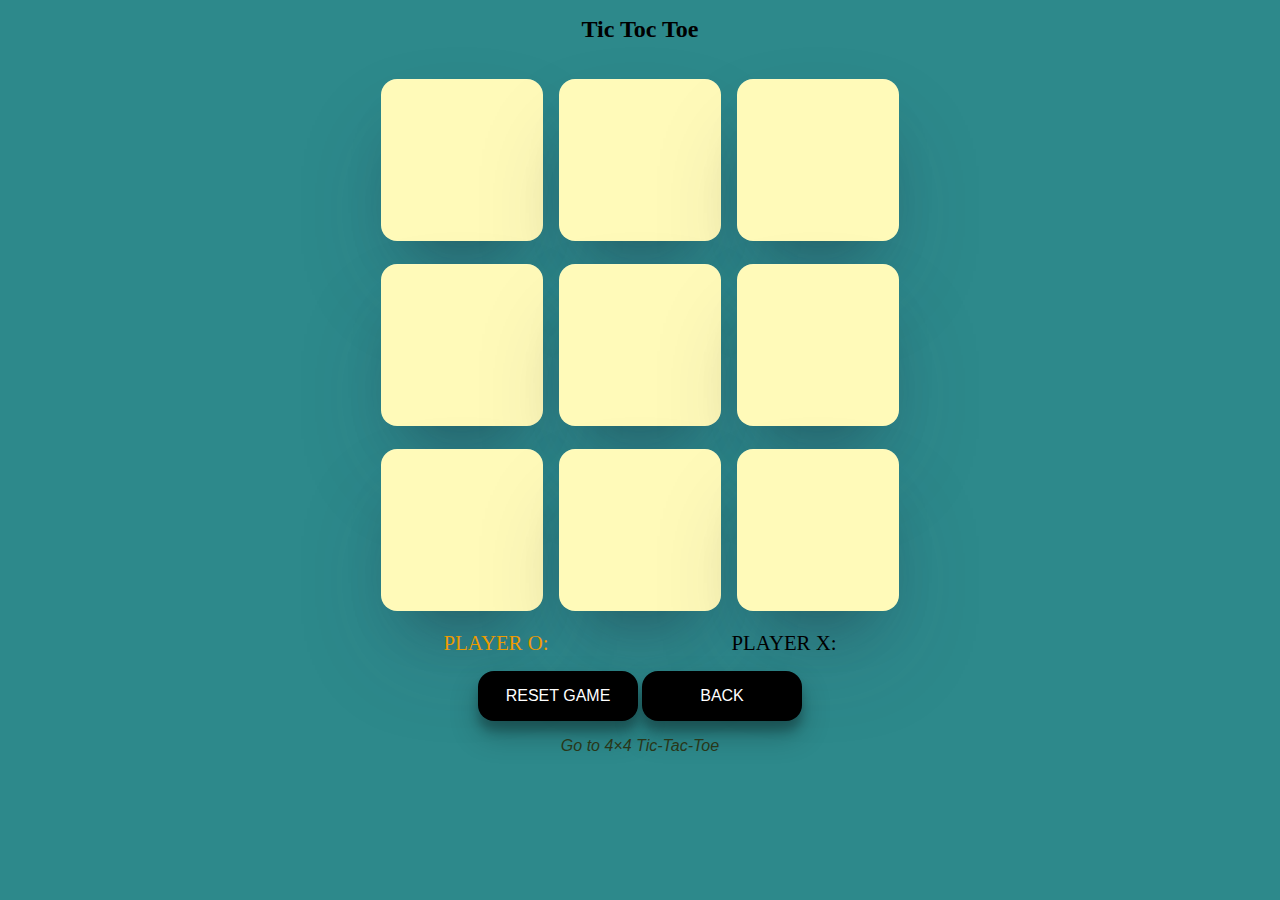
<file: index.html>
<!DOCTYPE html>
<html lang="en">
<head>
    <meta charset="UTF-8">
    <meta name="viewport" content="width=device-width, initial-scale=1.0">
    <title>TIC TOC TOE</title>
    <link rel="stylesheet" href="style.css">
</head>
<body>
    <div class="msg-conatiner hide">
        <p class="msg">Congrtulation,Winner is X</p>
        <button id="newBtn">New Game</button>
    </div>
    <div class="wrapper">
        <h2>Tic Toc Toe</h2>
        <div class="container">
            <button class="box" id="b1"></button>
            <button class="box" id="b2"></button>
            <button class="box" id="b3"></button>
            <button class="box" id="b4"></button>
            <button class="box" id="b5"></button>
            <button class="box" id="b6"></button>
            <button class="box" id="b7"></button>
            <button class="box" id="b8"></button>
            <button class="box" id="b9"></button>
        </div>
        <div class="footer">
            <div id="pO">PLAYER O:</div>
            <div id="pX">PLAYER X:</div>
        </div>
        <div class="footerBtn">
            <button id="resetBtn">RESET GAME</button>
            <button id="back">BACK</button>
        </div>
        <a href="index(4x4).html" id="lnk"><i>Go to 4&times;4 Tic-Tac-Toe</i></a>
    </div>
    <div id="capt"><i>-ASHISH KUMAR PRADHAN</i></div>


    <script src="script.js"></script>
</body>
</html>
</file>
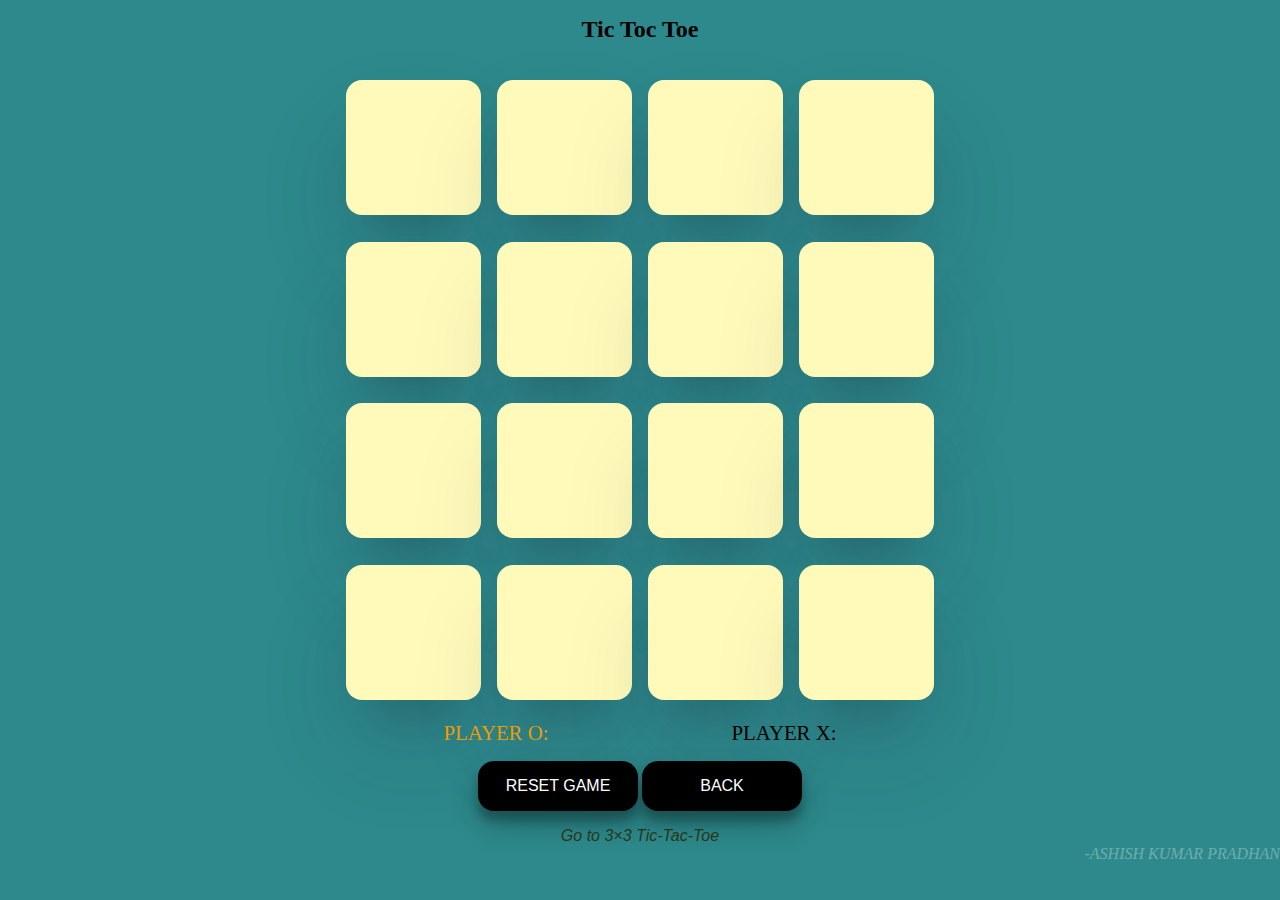
<file: index(4x4).html>
<!DOCTYPE html>
<html lang="en">
<head>
    <meta charset="UTF-8">
    <meta name="viewport" content="width=device-width, initial-scale=1.0">
    <title>TIC TOC TOE 4X4</title>
    <link rel="stylesheet" href="style(4x4).css">
</head>
<body>
    <div class="msg-conatiner hide">
        <p class="msg">Congrtulation,Winner is X</p>
        <button id="newBtn">New Game</button>
    </div>
    <div class="wrapper">
        <h2>Tic Toc Toe</h2>
        <div class="container">
            <button class="box" id="b1"></button>
            <button class="box" id="b2"></button>
            <button class="box" id="b3"></button>
            <button class="box" id="b4"></button>
            <button class="box" id="b5"></button>
            <button class="box" id="b6"></button>
            <button class="box" id="b7"></button>
            <button class="box" id="b8"></button>
            <button class="box" id="b9"></button>
            <button class="box" id="b10"></button>
            <button class="box" id="b11"></button>
            <button class="box" id="b12"></button>
            <button class="box" id="b13"></button>
            <button class="box" id="b14"></button>
            <button class="box" id="b15"></button>
            <button class="box" id="b16"></button>
            
        </div>
        <div class="footer">
            <div id="pO">PLAYER O:</div>
            <div id="pX">PLAYER X:</div>
        </div>
        <div class="footerBtn">
            <button id="resetBtn">RESET GAME</button>
            <button id="back">BACK</button>
        </div>
        <a href="index.html" id="lnk"><i>Go to 3&times;3 Tic-Tac-Toe</i></a>
    </div>
    <div id="capt"><i>-ASHISH KUMAR PRADHAN</i></div>


    <script src="script(4x4).js"></script>
</body>
</html>
</file>
<file: style.css>
*{
    margin: 0px;
    padding: 0px;
    box-sizing:border-box ;
}
:root{
    --bg-color:#2d898b;
    --txt-color:#000;
    --box-color:#fffab9;
}
#capt{
    text-align:end;
    opacity: 0.3;
    color: #fff;
    font-size: 0.5px;
}
body{
    background-color: var(--bg-color);
    color: var(--txt-color);
    /* display: flex;
    flex-direction: column;
    justify-content: center;
    align-items: center; */
}
.msg-conatiner{
    height: 100vmin;
    display: flex;
    flex-direction: column;
    justify-content: center;
    align-items: center;
    gap: 4rem;
}
.hide{
    display: none;
}
.msg{
    color:#fcbf49;
    font-size: 4rem;
}
#newBtn{
    width: 8rem;
    padding: 1rem;
    border-radius: 1rem;
    -webkit-border-radius: 1rem;
    -moz-border-radius: 1rem;
    -ms-border-radius: 1rem;
    -o-border-radius: 1rem;
    border: none;
    background-color: #000;
    color: #fff;
    font-size: 1rem;
    box-shadow: rgba(0, 0, 0, 0.25) 0px 14px 28px, rgba(0, 0, 0, 0.22) 0px 10px 10px;
}
#lnk{
    color: #283618;
    text-decoration: none;
    font-family: 'Lucida Sans', 'Lucida Sans Regular', 'Lucida Grande', 'Lucida Sans Unicode', Geneva, Verdana, sans-serif;
}
.wrapper{
    display:flex;
    flex-direction: column;
    justify-content: center;
    align-items: center;
    gap: 1rem;
}
.wrapper h2{
    padding: 1rem;
}
.container{
    height: 60vh;
    width: 60vmin;
    display: flex;
    flex-wrap: wrap;
    justify-content: center;
    align-items: center;
    gap: 1rem;
}
.box{
    width: 18vmin;
    height: 18vmin;
    background-color: var(--box-color);
    border-radius: 1rem;
    -webkit-border-radius: 1rem;
    -moz-border-radius: 1rem;
    -ms-border-radius: 1rem;
    -o-border-radius: 1rem;
    border:none;
    font-size: 5rem;
    box-shadow:rgba(255, 255, 255, 0.1) 0px 1px 1px 0px inset, rgba(50, 50, 93, 0.25) 0px 50px 100px -20px, rgba(0, 0, 0, 0.3) 0px 30px 60px -30px;;
}
#resetBtn,#back{
    width: 10rem;
    padding: 1rem;
    border-radius: 1rem;
    -webkit-border-radius: 1rem;
    -moz-border-radius: 1rem;
    -ms-border-radius: 1rem;
    -o-border-radius: 1rem;
    border: none;
    background-color: #000;
    color: #fff;
    font-size: 1rem;
    box-shadow: rgba(0, 0, 0, 0.25) 0px 14px 28px, rgba(0, 0, 0, 0.22) 0px 10px 10px;
}
.footer{
    width: 45vw ;
    display: flex;
    justify-content: space-around;
    font-size: 1.3rem;
}
#pO{
    color: #ee9b00;
    display: flex;
}
#pX{
    display: flex;
}
@media (max-width:500px) {
    .container{
        height: 80vw;
        width: 80vmin;
        gap: 1rem;
    }
    .box{
        width: 22vmin;
        height: 22vmin;
        font-size: 2.9rem;
        box-shadow:rgba(255, 255, 255, 0.1) 0px 1px 1px 0px inset, rgba(50, 50, 93, 0.25) 0px 50px 100px -20px, rgba(0, 0, 0, 0.3) 0px 30px 60px -30px;;
    }
    .footer{
        width: 100vw ;
        display: flex;
        justify-content: space-around;
        font-size: 1rem;
    }
    .msg{
        color:#fcbf49;
        font-size: 1rem;
    }
    .msg-conatiner{
        height: 100vh;
        gap: 2rem;
    }
    #resetBtn,#back{
        width: 7rem;
        padding: 1rem;
        border-radius: 1rem;
        -webkit-border-radius: 1rem;
        -moz-border-radius: 1rem;
        -ms-border-radius: 1rem;
        -o-border-radius: 1rem;
        border: none;
        background-color: #000;
        color: #fff;
        font-size: 0.7rem;
        box-shadow: rgba(0, 0, 0, 0.25) 0px 14px 28px, rgba(0, 0, 0, 0.22) 0px 10px 10px;
    }
}
</file>
<file: style(4x4).css>
*{
    margin: 0px;
    padding: 0px;
    box-sizing:border-box ;
}
:root{
    --bg-color:#2d898b;
    --txt-color:#000;
    --box-color:#fffab9;
}
#capt{
    text-align:end;
    opacity: 0.3;
    color: #fff;  
}
body{
    background-color: var(--bg-color);
    color: var(--txt-color);
    display: flex;
    flex-direction: column;
}
#lnk{
    color: #283618;
    text-decoration: none;
    font-family: 'Lucida Sans', 'Lucida Sans Regular', 'Lucida Grande', 'Lucida Sans Unicode', Geneva, Verdana, sans-serif;
}
.msg-conatiner{
    height: 100vmin;
    display: flex;
    flex-direction: column;
    justify-content: center;
    align-items: center;
    gap: 4rem;
}
.hide{
    display: none;
}
.msg{
    color:#fcbf49;
    font-size: 4rem;
}
#newBtn{
    width: 8rem;
    padding: 1rem;
    border-radius: 1rem;
    -webkit-border-radius: 1rem;
    -moz-border-radius: 1rem;
    -ms-border-radius: 1rem;
    -o-border-radius: 1rem;
    border: none;
    background-color: #000;
    color: #fff;
    font-size: 1rem;
    box-shadow: rgba(0, 0, 0, 0.25) 0px 14px 28px, rgba(0, 0, 0, 0.22) 0px 10px 10px;
}
.wrapper{
    display:flex;
    flex-direction: column;
    justify-content: center;
    align-items: center;
    gap: 1rem;
}
.wrapper h2{
    padding: 1rem;
}
.container{
    height: 70vh;
    width: 70vmin;
    display: flex;
    flex-wrap: wrap;
    justify-content: center;
    align-items: center;
    gap: 1rem;
}
.box{
    width: 15vmin;
    height: 15vmin;
    background-color: var(--box-color);
    border-radius: 1rem;
    -webkit-border-radius: 1rem;
    -moz-border-radius: 1rem;
    -ms-border-radius: 1rem;
    -o-border-radius: 1rem;
    border:none;
    font-size: 5rem;
    /* color: #d00000; */
    box-shadow:rgba(255, 255, 255, 0.1) 0px 1px 1px 0px inset, rgba(50, 50, 93, 0.25) 0px 50px 100px -20px, rgba(0, 0, 0, 0.3) 0px 30px 60px -30px;;
}
#resetBtn,#back{
    width: 10rem;
    padding: 1rem;
    border-radius: 1rem;
    -webkit-border-radius: 1rem;
    -moz-border-radius: 1rem;
    -ms-border-radius: 1rem;
    -o-border-radius: 1rem;
    border: none;
    background-color: #000;
    color: #fff;
    font-size: 1rem;
    box-shadow: rgba(0, 0, 0, 0.25) 0px 14px 28px, rgba(0, 0, 0, 0.22) 0px 10px 10px;
}

.footer{
    width: 45vw ;
    display: flex;
    justify-content: space-around;
    font-size: 1.3rem;
}
#pO{
    color: #ee9b00;
}

@media (max-width:500px) {
    .container{
        height: 85vw;
        width: 85vmin;
        gap: 0.6rem;
    }
    .box{
        width: 18vmin;
        height: 18vmin;
        font-size: 2.5rem;
    }
    .footer{
        width: 100vw ;
        display: flex;
        justify-content: space-around;
        font-size: 1rem;
    }
    .msg{
        color:#fcbf49;
        font-size: 1rem;
    }
    .msg-conatiner{
        height: 100vh;
        gap: 2rem;
    }
    #resetBtn,#back{
        width: 7rem;
        padding: 1rem;
        border-radius: 1rem;
        -webkit-border-radius: 1rem;
        -moz-border-radius: 1rem;
        -ms-border-radius: 1rem;
        -o-border-radius: 1rem;
        border: none;
        background-color: #000;
        color: #fff;
        font-size: 0.7rem;
        box-shadow: rgba(0, 0, 0, 0.25) 0px 14px 28px, rgba(0, 0, 0, 0.22) 0px 10px 10px;
    }
}
</file>
